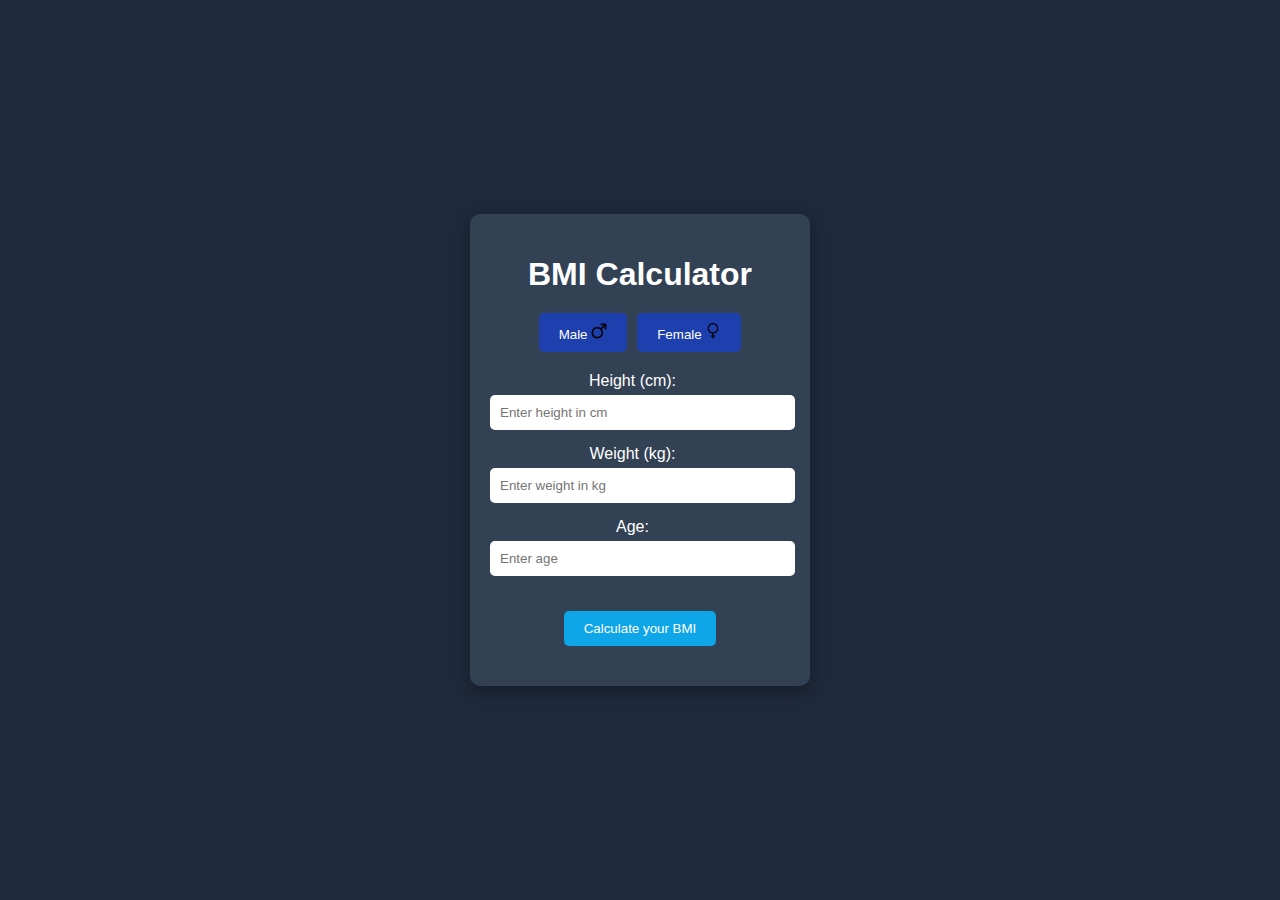
<file: index.html>
<!DOCTYPE html>
<html lang="en">

<head>
    <meta charset="UTF-8">
    <meta name="viewport" content="width=device-width, initial-scale=1.0">
    <title>BMI Calculator</title>
    <link rel="stylesheet" href="./style.css">
</head>

<body>
    <div class="bmi-calculator">
        <h1>BMI Calculator</h1>
        <div class="gender-selection">
            <button id="male" class="gender selected">Male
                <img src="./images/male-gender.png" alt="">
            </button>
            <button id="female" class="gender selected">Female
                <img src="./images/femenine.png" alt="">
            </button>
        </div>
        <div class="input-section">
            <label>Height (cm):</label>
            <input type="number" id="height" placeholder="Enter height in cm">
            <label>Weight (kg):</label>
            <input type="number" id="weight" placeholder="Enter weight in kg">
            <label>Age:</label>
            <input type="number" id="age" placeholder="Enter age">
        </div>
        <button id="calculate">Calculate your BMI</button>
        <p id="result"></p>
    </div>
    <script src="./script.js"></script>
</body>

</html>
</file>
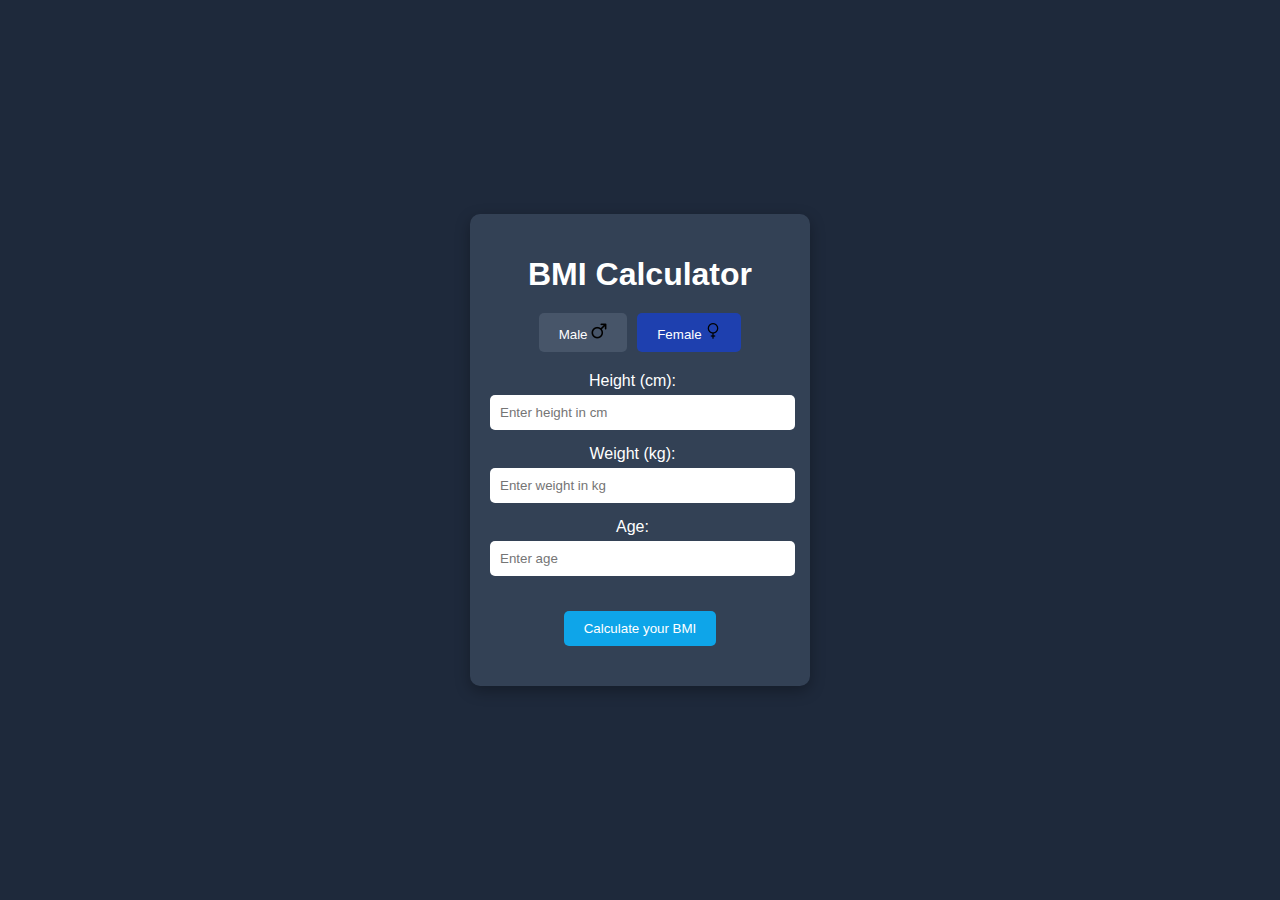
<file: INDEX1.HTML>
<!DOCTYPE html>
<html lang="en">

<head>
    <meta charset="UTF-8">
    <meta name="viewport" content="width=device-width, initial-scale=1.0">
    <title>BMI Calculator</title>
    <link rel="stylesheet" href="STYLE1.CSS">
</head>

<body>
    <div class="bmi-calculator">
        <h1>BMI Calculator</h1>
        <div class="gender-selection">
            <button id="male" class="gender">Male
                <img src="./images/male-gender.png" alt="">
            </button>
            <button id="female" class="gender selected">Female
                <img src="./images/femenine.png" alt="">
            </button>
        </div>
        <div class="input-section">
            <label>Height (cm):</label>
            <input type="number" id="height" placeholder="Enter height in cm">
            <label>Weight (kg):</label>
            <input type="number" id="weight" placeholder="Enter weight in kg">
            <label>Age:</label>
            <input type="number" id="age" placeholder="Enter age">
        </div>
        <button id="calculate">Calculate your BMI</button>
        <p id="result"></p>
    </div>
    <script src="SCRIPT1.JS"></script>
</body>

</html>
</file>
<file: style.css>
/* styles.css */
body {
    font-family: Arial, sans-serif;
    background: #1e293b;
    color: #fff;
    display: flex;
    justify-content: center;
    align-items: center;
    height: 100vh;
    margin: 0;
}

.bmi-calculator {
    background: #334155;
    padding: 20px;
    border-radius: 10px;
    text-align: center;
    width: 300px;
    box-shadow: 0 5px 15px rgba(0, 0, 0, 0.3);
}

h1 {
    margin-bottom: 20px;
}

.gender-selection {
    display: flex;
    justify-content: center;
    margin-bottom: 20px;
}

.gender {
    background: #475569;
    border: none;
    color: #fff;
    padding: 10px 20px;
    margin: 0 5px;
    border-radius: 5px;
    cursor: pointer;
}

.gender.selected {
    background: #1e40af;
}

.input-section {
    margin-bottom: 20px;
    width: 95%;
    align-content: center;
}

label {
    display: block;
    margin-bottom: 5px;
}

input {
    width: 100%;
    padding: 10px;
    margin-bottom: 15px;
    border: none;
    border-radius: 5px;
}

button {
    background: #0ea5e9;
    color: #fff;
    padding: 10px 20px;
    border: none;
    border-radius: 5px;
    cursor: pointer;
}

button:hover {
    background: #0284c7;
}

#result {
    margin-top: 20px;
    font-size: 18px;
    font-weight: bold;
}
</file>
<file: STYLE1.CSS>
/* styles.css */
body {
    font-family: Arial, sans-serif;
    background: #1e293b;
    color: #fff;
    display: flex;
    justify-content: center;
    align-items: center;
    height: 100vh;
    margin: 0;
}

.bmi-calculator {
    background: #334155;
    padding: 20px;
    border-radius: 10px;
    text-align: center;
    width: 300px;
    box-shadow: 0 5px 15px rgba(0, 0, 0, 0.3);
}

h1 {
    margin-bottom: 20px;
}

.gender-selection {
    display: flex;
    justify-content: center;
    margin-bottom: 20px;
}

.gender {
    background: #475569;
    border: none;
    color: #fff;
    padding: 10px 20px;
    margin: 0 5px;
    border-radius: 5px;
    cursor: pointer;
}

.gender.selected {
    background: #1e40af;
}

.input-section {
    margin-bottom: 20px;
    width: 95%;
    align-content: center;
}

label {
    display: block;
    margin-bottom: 5px;
}

input {
    width: 100%;
    padding: 10px;
    margin-bottom: 15px;
    border: none;
    border-radius: 5px;
}

button {
    background: #0ea5e9;
    color: #fff;
    padding: 10px 20px;
    border: none;
    border-radius: 5px;
    cursor: pointer;
}

button:hover {
    background: #0284c7;
}

#result {
    margin-top: 20px;
    font-size: 18px;
    font-weight: bold;
}
</file>
